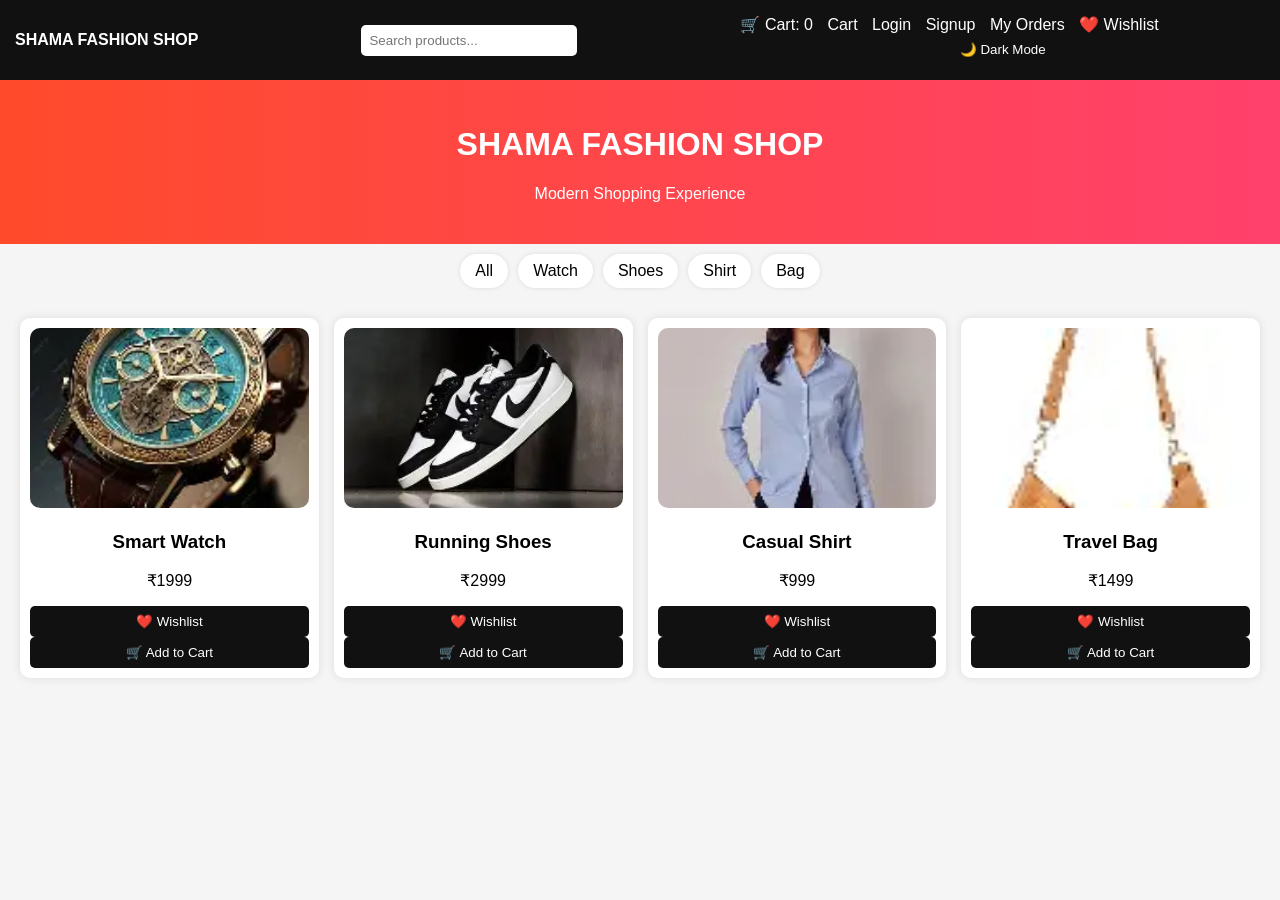
<file: index.html>
<!DOCTYPE html>
<html lang="en">
<head>
<meta charset="UTF-8">
<meta name="viewport" content="width=device-width, initial-scale=1.0">
<title>SHAMA Store</title>

<style>
body{
margin:0;
font-family:Arial;
background:#f5f5f5;
color:black;
}

/* NAV */
nav{
display:flex;
justify-content:space-between;
align-items:center;
background:#111;
color:white;
padding:15px;
flex-wrap:wrap;
}

nav a{
color:white;
text-decoration:none;
margin-left:10px;
}

/* SEARCH */
#search{
padding:8px;
border:none;
border-radius:5px;
width:200px;
}

/* HERO */
.hero{
text-align:center;
padding:25px;
background:linear-gradient(to right,#ff4b2b,#ff416c);
color:white;
}

/* CATEGORY */
.categories{
display:flex;
justify-content:center;
gap:10px;
padding:10px;
flex-wrap:wrap;
}

.cat{
background:white;
padding:8px 15px;
border-radius:20px;
cursor:pointer;
box-shadow:0 0 5px rgba(0,0,0,0.1);
color:black;
}

/* PRODUCTS */
.products{
display:grid;
grid-template-columns:repeat(auto-fit,minmax(200px,1fr));
gap:15px;
padding:20px;
}

.card{
background:white;
padding:10px;
border-radius:10px;
text-align:center;
box-shadow:0 0 10px rgba(0,0,0,0.1);
transition:0.3s;
color:black;
}

.card:hover{
transform:scale(1.05);
}

.card img{
width:100%;
height:180px;
object-fit:cover;
border-radius:10px;
cursor:pointer;
}

button{
background:#111;
color:white;
border:none;
padding:8px;
width:100%;
border-radius:5px;
cursor:pointer;
transition:0.3s;
}

button:hover{
background:#ff416c;
}

/* MOBILE */
@media(max-width:600px){
nav{flex-direction:column;gap:10px;text-align:center;}
#search{width:90%;}
.categories{flex-direction:column;align-items:center;}
}

/* DARK MODE */
.dark{
background:#111;
color:white;
}

.dark nav{
background:#000;
}

.dark .card{
background:#222;
color:white;
}

.dark .cat{
background:#333;
color:white;
border:1px solid #555;
}

.dark button{
background:#444;
}
</style>
</head>

<body>

<!-- NAV -->
<nav>
<div><b>SHAMA FASHION SHOP</b></div>

<input type="text" id="search" placeholder="Search products..." onkeyup="searchProduct()">

<div>
🛒 Cart: <span id="count">0</span>
<a href="cart.html">Cart</a>
<a href="login.html">Login</a>
<a href="signup.html">Signup</a>
<a href="orders.html">My Orders</a>
<a href="wishlist.html">❤️ Wishlist</a>

<button onclick="toggleTheme()">🌙 Dark Mode</button>
</div>
</nav>

<!-- HERO -->
<header class="hero">
<h1>SHAMA FASHION SHOP</h1>
<p>Modern Shopping Experience</p>
</header>

<!-- CATEGORY -->
<div class="categories">
<div class="cat" onclick="filter('all')">All</div>
<div class="cat" onclick="filter('watch')">Watch</div>
<div class="cat" onclick="filter('shoes')">Shoes</div>
<div class="cat" onclick="filter('shirt')">Shirt</div>
<div class="cat" onclick="filter('bag')">Bag</div>
</div>

<!-- PRODUCTS -->
<section class="products" id="list"></section>

<script src="products.js"></script>
<script src="cart.js"></script>

<script>
let count = JSON.parse(localStorage.getItem("cart"))?.length || 0;
document.getElementById("count").innerText = count;

// LOAD PRODUCTS
function loadProducts(){
let container = document.getElementById("list");

products.forEach(p=>{
let div = document.createElement("div");
div.className = "card";
div.setAttribute("data-type", p.type);

div.innerHTML = `
<a href="${p.type}.html">
<img src="${p.image}">
</a>

<h3>${p.name}</h3>
<p>₹${p.price}</p>

<button onclick="addWishlist('${p.name}',${p.price},'${p.image}')">
❤️ Wishlist
</button>

<button onclick="addCart('${p.name}',${p.price})">
🛒 Add to Cart
</button>
`;

container.appendChild(div);
});
}

// WISHLIST
function addWishlist(name, price, image){
let wishlist = JSON.parse(localStorage.getItem("wishlist")) || [];
wishlist.push({name, price, image});
localStorage.setItem("wishlist", JSON.stringify(wishlist));
alert(name + " added to wishlist ❤️");
}

// SEARCH
function searchProduct(){
let input = document.getElementById("search").value.toLowerCase();
let cards = document.querySelectorAll(".card");

cards.forEach(card=>{
let name = card.querySelector("h3").innerText.toLowerCase();
card.style.display = name.includes(input) ? "block" : "none";
});
}

// FILTER
function filter(type){
let cards = document.querySelectorAll(".card");

cards.forEach(card=>{
if(type === "all"){
card.style.display = "block";
}else{
card.style.display = card.getAttribute("data-type") === type ? "block" : "none";
}
});
}

// DARK MODE
function toggleTheme(){
document.body.classList.toggle("dark");

if(document.body.classList.contains("dark")){
localStorage.setItem("theme","dark");
}else{
localStorage.setItem("theme","light");
}
}

window.onload = function(){
loadProducts();

let theme = localStorage.getItem("theme");
if(theme === "dark"){
document.body.classList.add("dark");
}
}
</script>

</body>
</html>
</file>
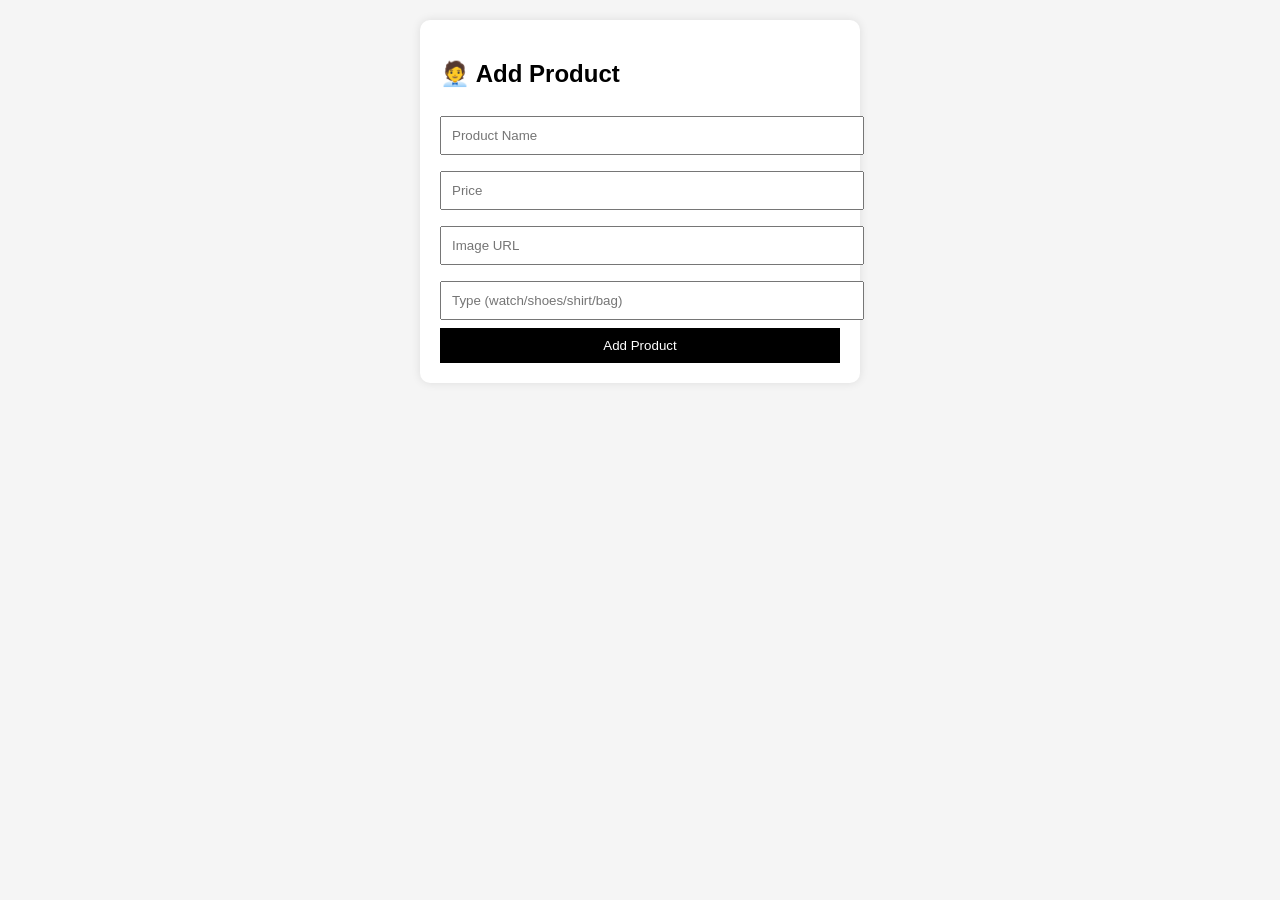
<file: admin.html>
<!DOCTYPE html>
<html>
<head>
<meta charset="UTF-8">
<title>Admin Panel</title>

<style>
body{
font-family:Arial;
background:#f5f5f5;
margin:0;
padding:20px;
}

.box{
max-width:400px;
margin:auto;
background:white;
padding:20px;
border-radius:10px;
box-shadow:0 0 10px rgba(0,0,0,0.1);
}

input{
width:100%;
padding:10px;
margin:8px 0;
}

button{
width:100%;
padding:10px;
background:black;
color:white;
border:none;
cursor:pointer;
}
</style>
</head>

<body>

<div class="box">

<h2>🧑‍💼 Add Product</h2>

<input type="text" id="name" placeholder="Product Name">
<input type="number" id="price" placeholder="Price">
<input type="text" id="image" placeholder="Image URL">
<input type="text" id="type" placeholder="Type (watch/shoes/shirt/bag)">

<button onclick="addProduct()">Add Product</button>

</div>

<script>
function addProduct(){

let name = document.getElementById("name").value;
let price = document.getElementById("price").value;
let image = document.getElementById("image").value;
let type = document.getElementById("type").value;

let products = JSON.parse(localStorage.getItem("products")) || [];

products.push({
name:name,
price:Number(price),
image:image,
type:type
});

localStorage.setItem("products", JSON.stringify(products));

alert("Product Added Successfully ✅");
}
</script>

</body>
</html>
</file>
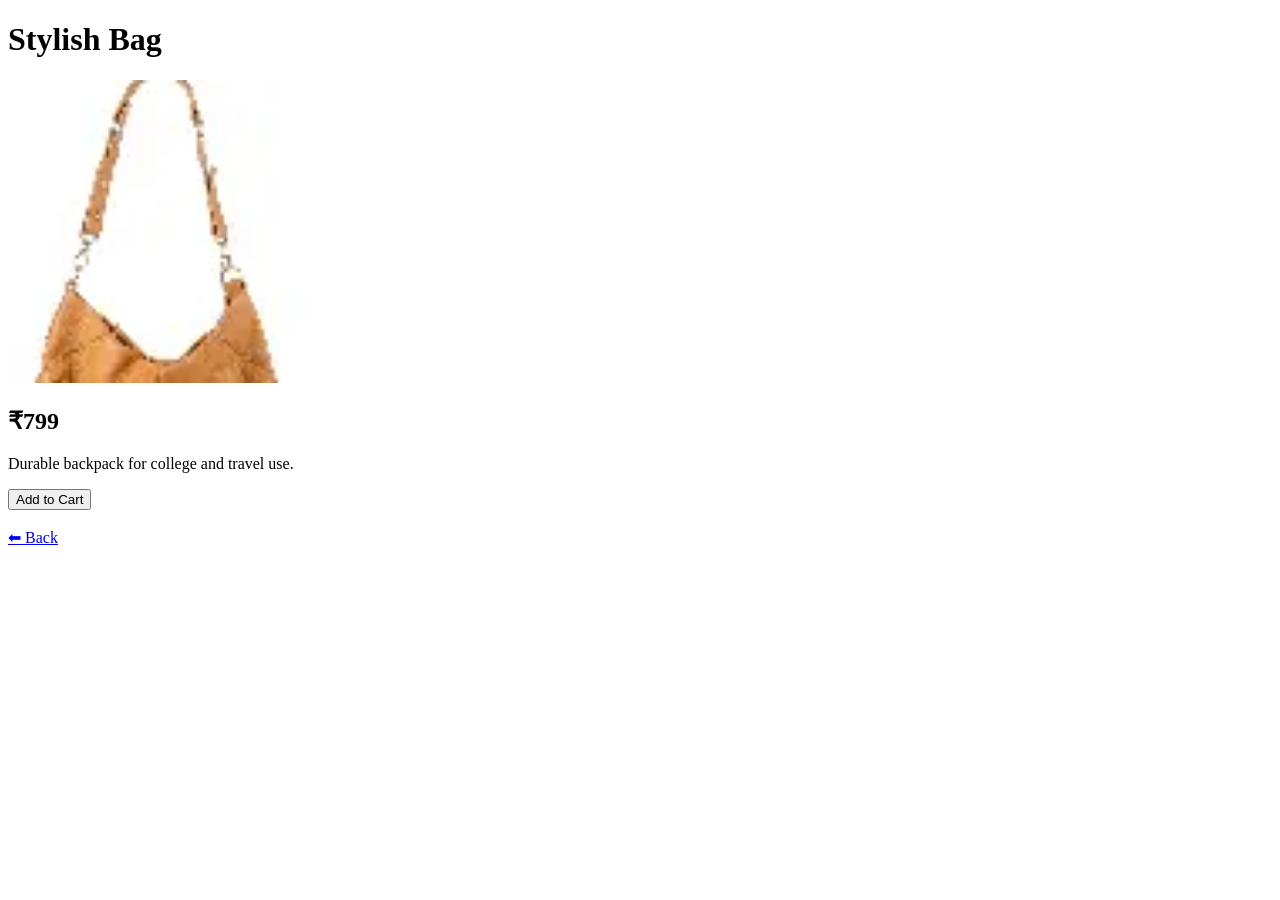
<file: bag.html>
<!DOCTYPE html>
<html>
<head>
<title>Bag Details</title>
</head>
<body>

<h1>Stylish Bag</h1>

<img src="bag.jpg" width="300">

<h2>₹799</h2>

<p>Durable backpack for college and travel use.</p>

<button onclick="addCart('Bag',799)">Add to Cart</button>

<br><br>
<a href="index.html">⬅ Back</a>

<script>
function addCart(name, price){
    let cart = JSON.parse(localStorage.getItem("cart")) || [];
    cart.push({name, price});
    localStorage.setItem("cart", JSON.stringify(cart));
    alert(name + " added to cart");
}
</script>

</body>
</html>
</file>
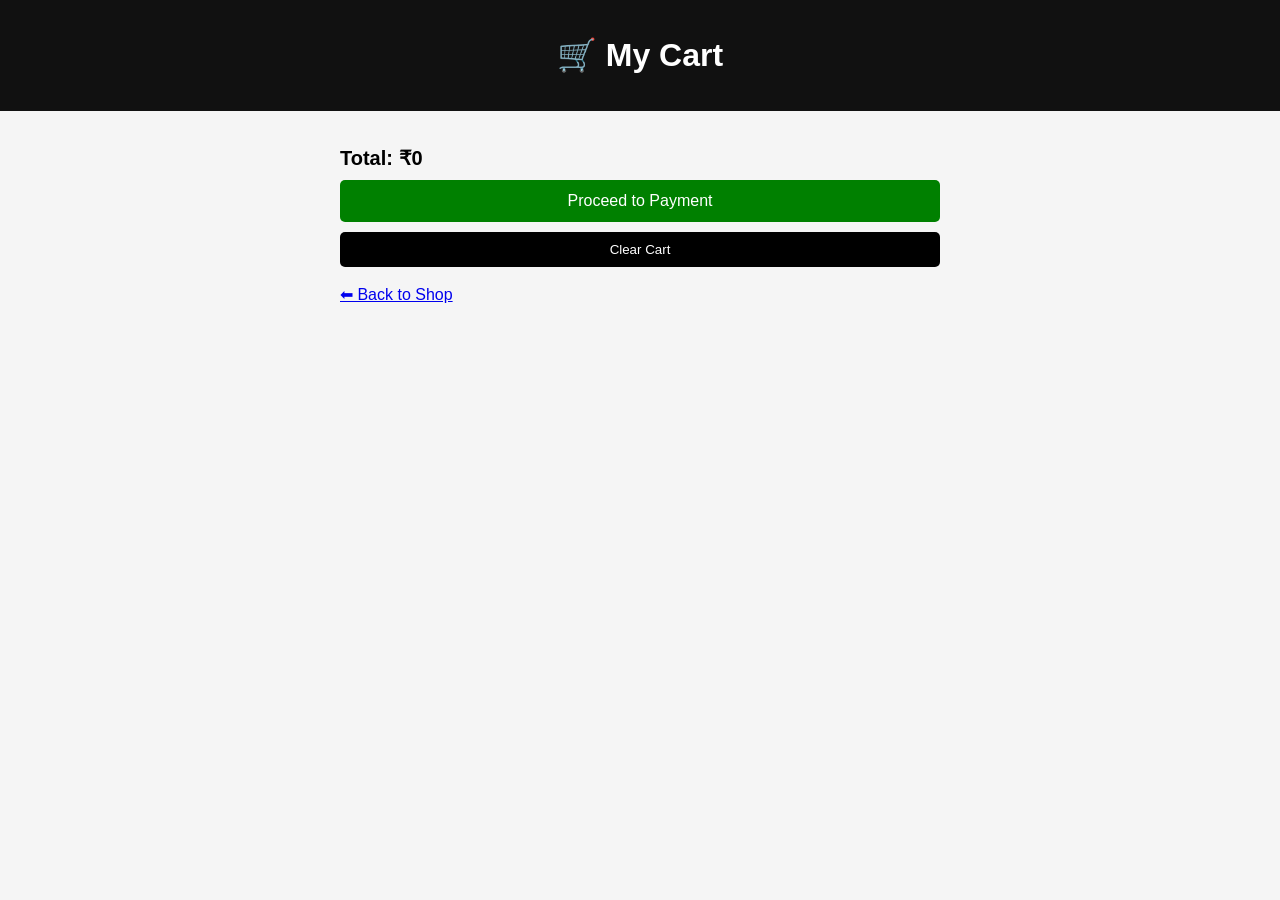
<file: cart.html>
<!DOCTYPE html>
<html>
<head>
<meta charset="UTF-8">
<title>Cart</title>

<style>
body{
font-family:Arial;
margin:0;
background:#f5f5f5;
}

header{
background:#111;
color:white;
padding:15px;
text-align:center;
}

.container{
padding:20px;
max-width:600px;
margin:auto;
}

.item{
background:white;
padding:10px;
margin-bottom:10px;
border-radius:8px;
display:flex;
justify-content:space-between;
align-items:center;
box-shadow:0 0 5px rgba(0,0,0,0.1);
}

button{
cursor:pointer;
border:none;
padding:6px 10px;
border-radius:5px;
}

.remove{
background:#ff416c;
color:white;
}

.clear{
background:black;
color:white;
margin-top:10px;
width:100%;
padding:10px;
}

.pay{
background:green;
color:white;
width:100%;
padding:12px;
margin-top:10px;
font-size:16px;
}

.total{
font-size:20px;
font-weight:bold;
margin-top:15px;
}
</style>
</head>

<body>

<header>
<h1>🛒 My Cart</h1>
</header>

<div class="container">

<div id="items"></div>

<div class="total" id="total"></div>

<button class="pay" onclick="goPay()">Proceed to Payment</button>

<button class="clear" onclick="clearCart()">Clear Cart</button>

<br><br>
<a href="index.html">⬅ Back to Shop</a>

</div>

<script>
let cart = JSON.parse(localStorage.getItem("cart")) || [];

function loadCart(){

let container = document.getElementById("items");
container.innerHTML = "";

let total = 0;

cart.forEach((item,index)=>{

let div = document.createElement("div");
div.className = "item";

div.innerHTML = `
<span>
${item.name} - ₹${item.price} × ${item.qty}
</span>

<div>
<button onclick="changeQty(${index}, -1)">-</button>
<button onclick="changeQty(${index}, 1)">+</button>
<button class="remove" onclick="removeItem(${index})">Remove</button>
</div>
`;

container.appendChild(div);

total += item.price * item.qty;
});

document.getElementById("total").innerText = "Total: ₹" + total;
}

function removeItem(index){
cart.splice(index,1);
localStorage.setItem("cart",JSON.stringify(cart));
loadCart();
}

function clearCart(){
cart = [];
localStorage.removeItem("cart");
loadCart();
}

function goPay(){
if(cart.length == 0){
alert("Cart is empty!");
return;
}
window.location.href = "payment.html";
}

loadCart();
function changeQty(index, change){

if(cart[index].qty + change <= 0){
cart.splice(index,1);
}else{
cart[index].qty += change;
}

localStorage.setItem("cart", JSON.stringify(cart));
loadCart();
}
</script>

</body>
</html>
</file>
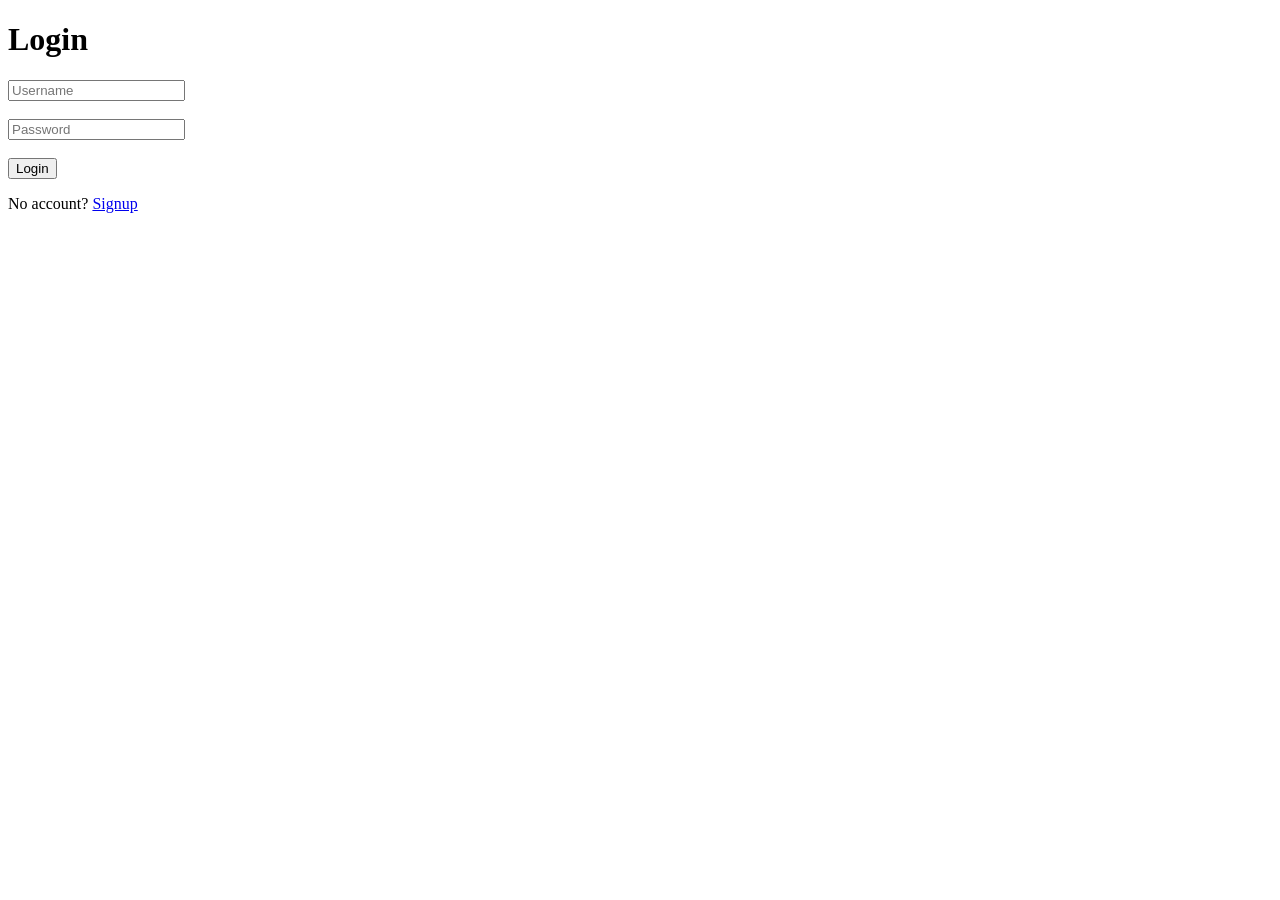
<file: login.html>
<!DOCTYPE html>
<html>
<head>
<title>Login</title>
</head>
<body>

<h1>Login</h1>

<input id="user" placeholder="Username"><br><br>
<input id="pass" type="password" placeholder="Password"><br><br>

<button onclick="login()">Login</button>

<p>No account? <a href="signup.html">Signup</a></p>

<script>
function login(){
let u = document.getElementById("user").value;
let p = document.getElementById("pass").value;

let su = localStorage.getItem("user");
let sp = localStorage.getItem("pass");

if(u == su && p == sp){
alert("Login success");
window.location.href = "index.html";
}else{
alert("Wrong details");
}
}
</script>

</body>
</html>
</file>
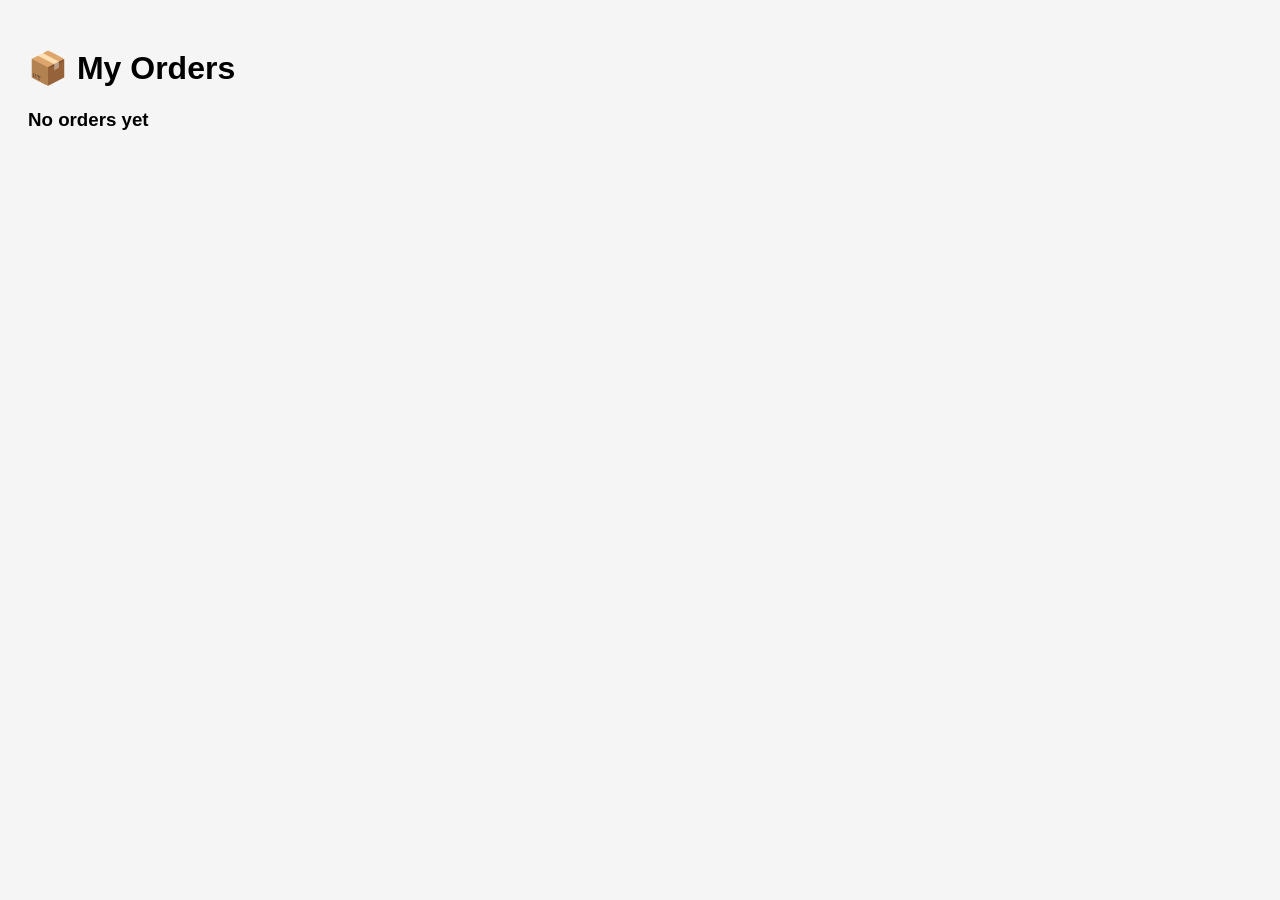
<file: orders.html>
<!DOCTYPE html>
<html>
<head>
<title>My Orders</title>
<style>
body{
font-family:Arial;
background:#f5f5f5;
padding:20px;
}

.order{
background:white;
padding:15px;
margin-bottom:10px;
border-radius:10px;
box-shadow:0 0 5px rgba(0,0,0,0.1);
}
</style>
</head>

<body>

<h1>📦 My Orders</h1>

<div id="list"></div>

<script>
let orders = JSON.parse(localStorage.getItem("orders")) || [];

let container = document.getElementById("list");

if(orders.length === 0){
container.innerHTML = "<h3>No orders yet</h3>";
}

orders.forEach(order=>{
container.innerHTML += `
<div class="order">
<h3>🧾 Order</h3>
<p>💰 Amount: ₹${order.amount || 0}</p>
<p>📅 Date: ${order.date || "N/A"}</p>
</div>
`;
});
</script>

</body>
</html>
</file>
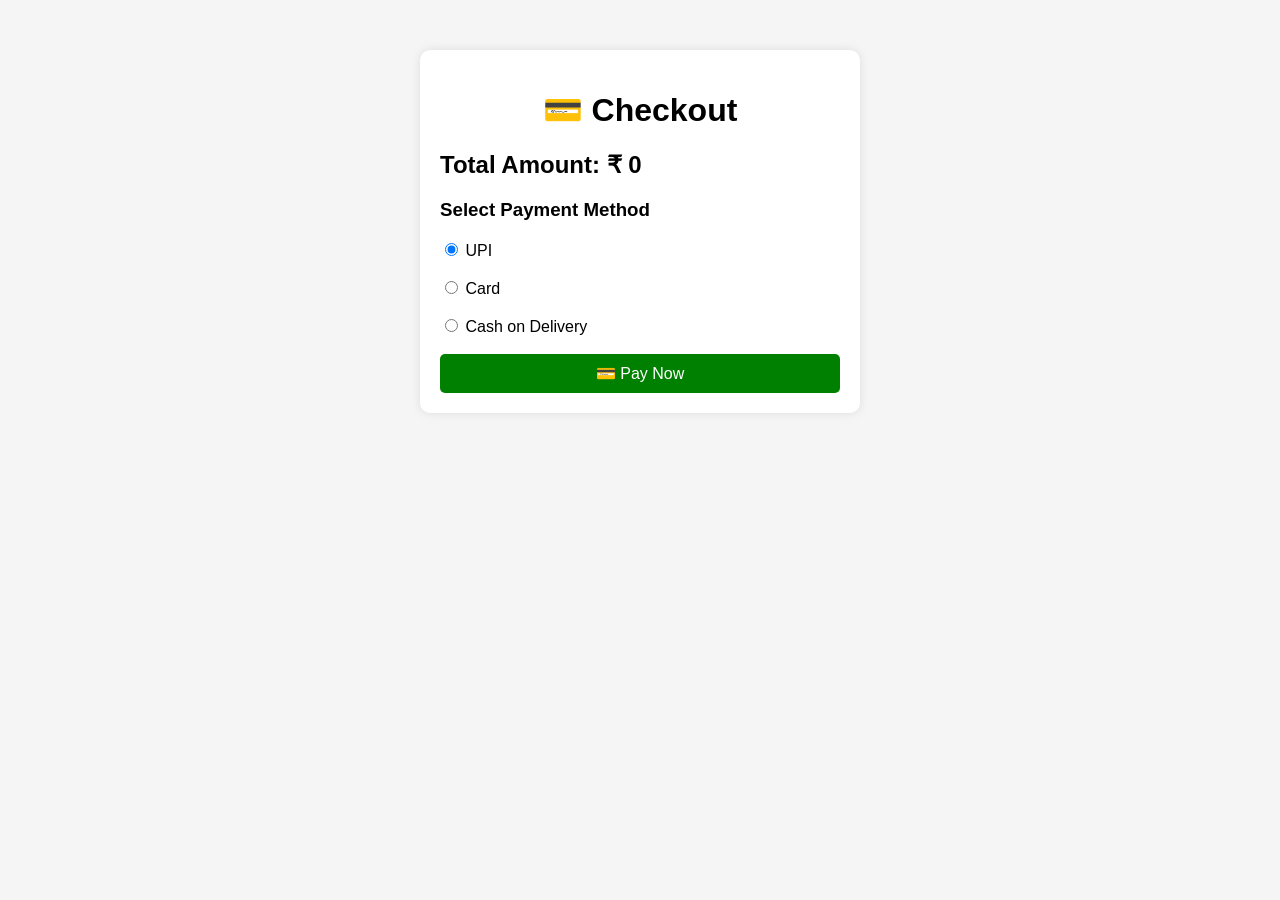
<file: payment.html>
<!DOCTYPE html>
<html>
<head>
<meta charset="UTF-8">
<title>Payment</title>

<style>
body{
font-family:Arial;
background:#f5f5f5;
margin:0;
}

.box{
max-width:400px;
margin:50px auto;
background:white;
padding:20px;
border-radius:10px;
box-shadow:0 0 10px rgba(0,0,0,0.1);
}

h1{
text-align:center;
}

.total{
font-size:20px;
font-weight:bold;
margin:10px 0;
}

button{
width:100%;
padding:10px;
background:green;
color:white;
border:none;
border-radius:5px;
cursor:pointer;
font-size:16px;
}

button:hover{
background:#111;
}
</style>
</head>

<body>

<div class="box">

<h1>💳 Checkout</h1>

<h2>Total Amount: <span id="total"></span></h2>

<h3>Select Payment Method</h3>

<input type="radio" name="pay" checked> UPI<br><br>
<input type="radio" name="pay"> Card<br><br>
<input type="radio" name="pay"> Cash on Delivery<br><br>

<button onclick="pay()">💳 Pay Now</button>

</div>

<script>
let cart = JSON.parse(localStorage.getItem("cart")) || [];

// total calculate (safe)
let total = 0;

cart.forEach(item=>{
total += (item.price || 0) * (item.qty || 1);
});

document.getElementById("total").innerText = "₹ " + total;

function pay(){

let cart = JSON.parse(localStorage.getItem("cart")) || [];

// ❌ empty cart stop pannum
if(cart.length === 0){
alert("Cart is empty!");
return;
}

let orders = JSON.parse(localStorage.getItem("orders")) || [];

let totalAmount = 0;

cart.forEach(item=>{
totalAmount += (item.price || 0) * (item.qty || 1);
});

let newOrder = {
items: cart,
amount: totalAmount,
date: new Date().toLocaleDateString('en-GB')
};

orders.push(newOrder);

localStorage.setItem("orders", JSON.stringify(orders));

alert("Payment Successful 🎉");

localStorage.removeItem("cart");

window.location.href = "success.html";
}
</script>
</body>
</html>
</file>
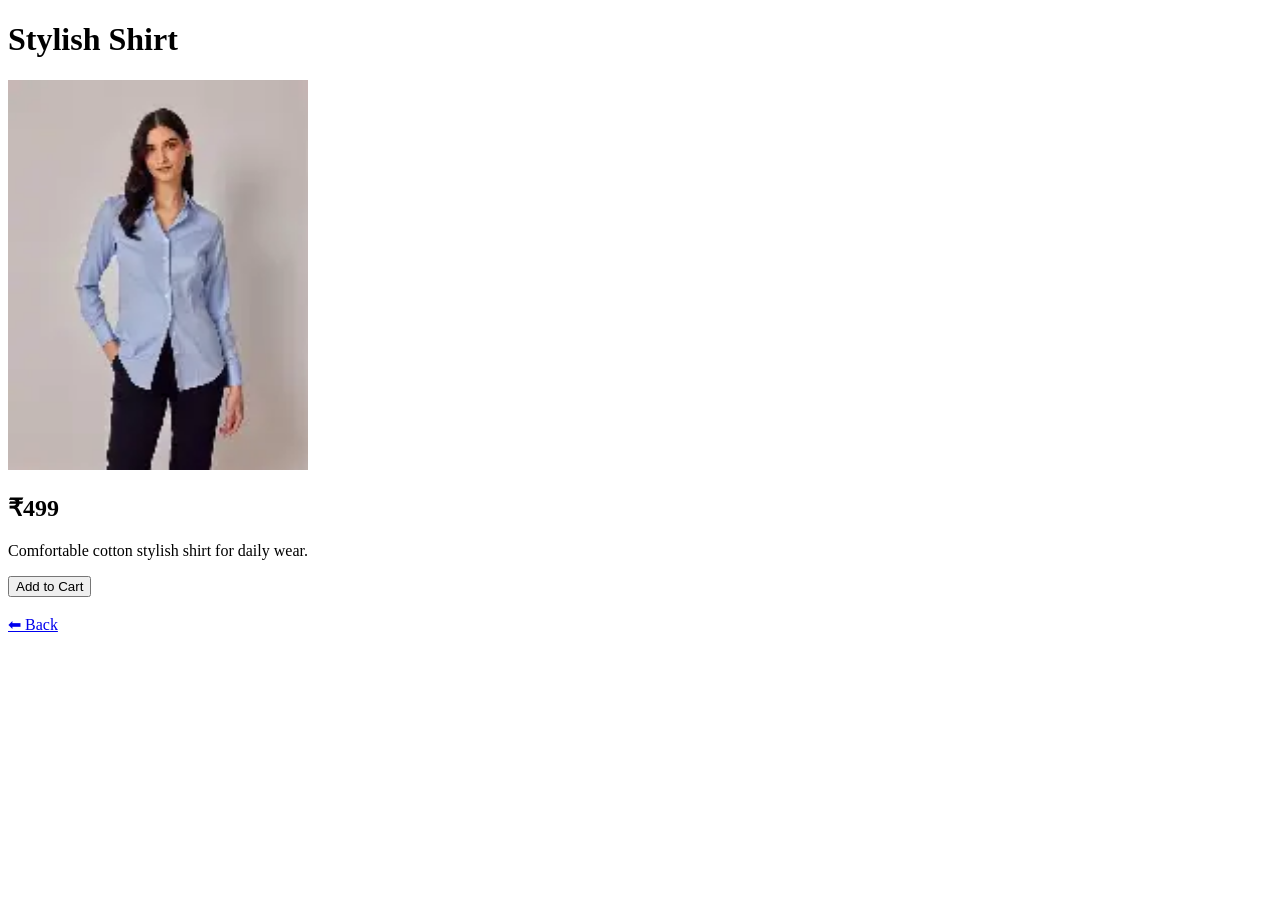
<file: shirt.html>
<!DOCTYPE html>
<html>
<head>
<title>Shirt Details</title>
</head>
<body>

<h1>Stylish Shirt</h1>

<img src="shirt.jpg" width="300">

<h2>₹499</h2>

<p>Comfortable cotton stylish shirt for daily wear.</p>

<button onclick="addCart('Shirt',499)">Add to Cart</button>

<br><br>
<a href="index.html">⬅ Back</a>

<script>
function addCart(name, price){
    let cart = JSON.parse(localStorage.getItem("cart")) || [];
    cart.push({name, price});
    localStorage.setItem("cart", JSON.stringify(cart));
    alert(name + " added to cart");
}
</script>

</body>
</html>
</file>
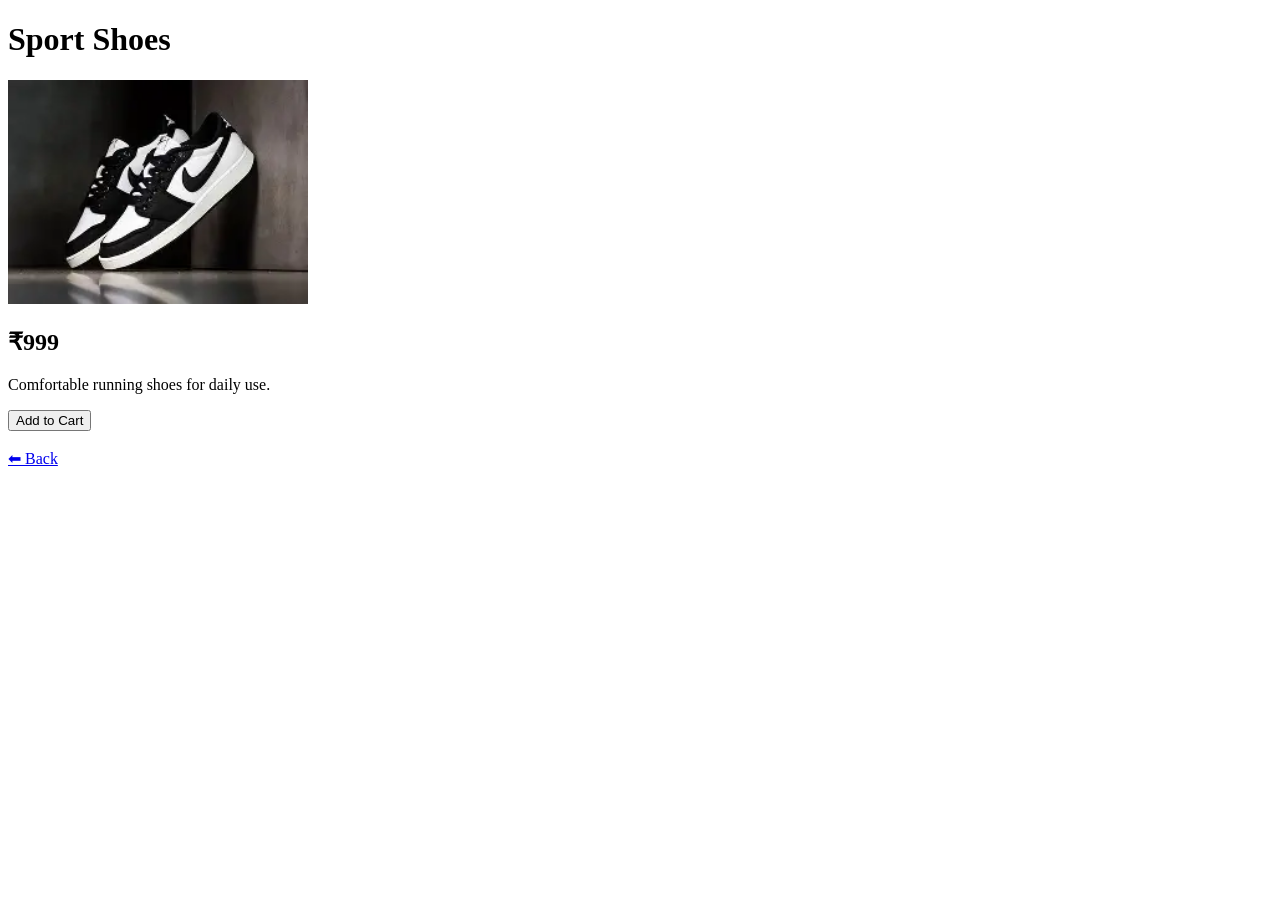
<file: shoes.html>
<!DOCTYPE html>
<html>
<head>
<title>Shoes Details</title>
</head>
<body>

<h1>Sport Shoes</h1>

<img src="shoes.jpg" width="300">

<h2>₹999</h2>

<p>Comfortable running shoes for daily use.</p>

<button onclick="addCart('Shoes',999)">Add to Cart</button>

<br><br>
<a href="index.html">⬅ Back</a>

<script>
function addCart(name, price){
    let cart = JSON.parse(localStorage.getItem("cart")) || [];
    cart.push({name, price});
    localStorage.setItem("cart", JSON.stringify(cart));
    alert(name + " added to cart");
}
</script>

</body>
</html>
</file>
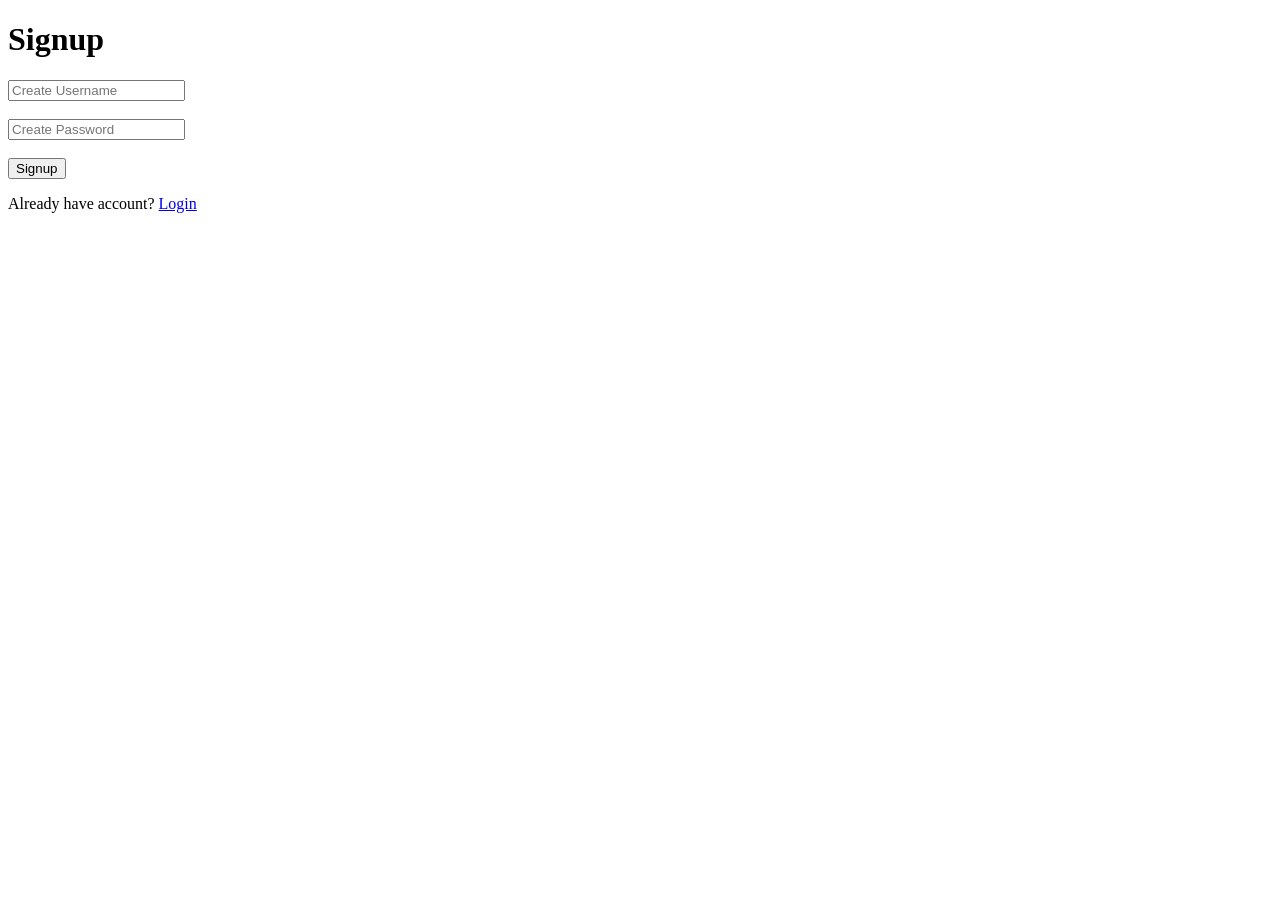
<file: signup.html>
<!DOCTYPE html>
<html>
<head>
<title>Signup</title>
</head>
<body>

<h1>Signup</h1>

<input id="user" placeholder="Create Username"><br><br>
<input id="pass" type="password" placeholder="Create Password"><br><br>

<button onclick="signup()">Signup</button>

<p>Already have account? <a href="login.html">Login</a></p>

<script>
function signup(){
let u = document.getElementById("user").value;
let p = document.getElementById("pass").value;

localStorage.setItem("user", u);
localStorage.setItem("pass", p);

alert("Signup success");
window.location.href = "login.html";
}
</script>

</body>
</html>
</file>
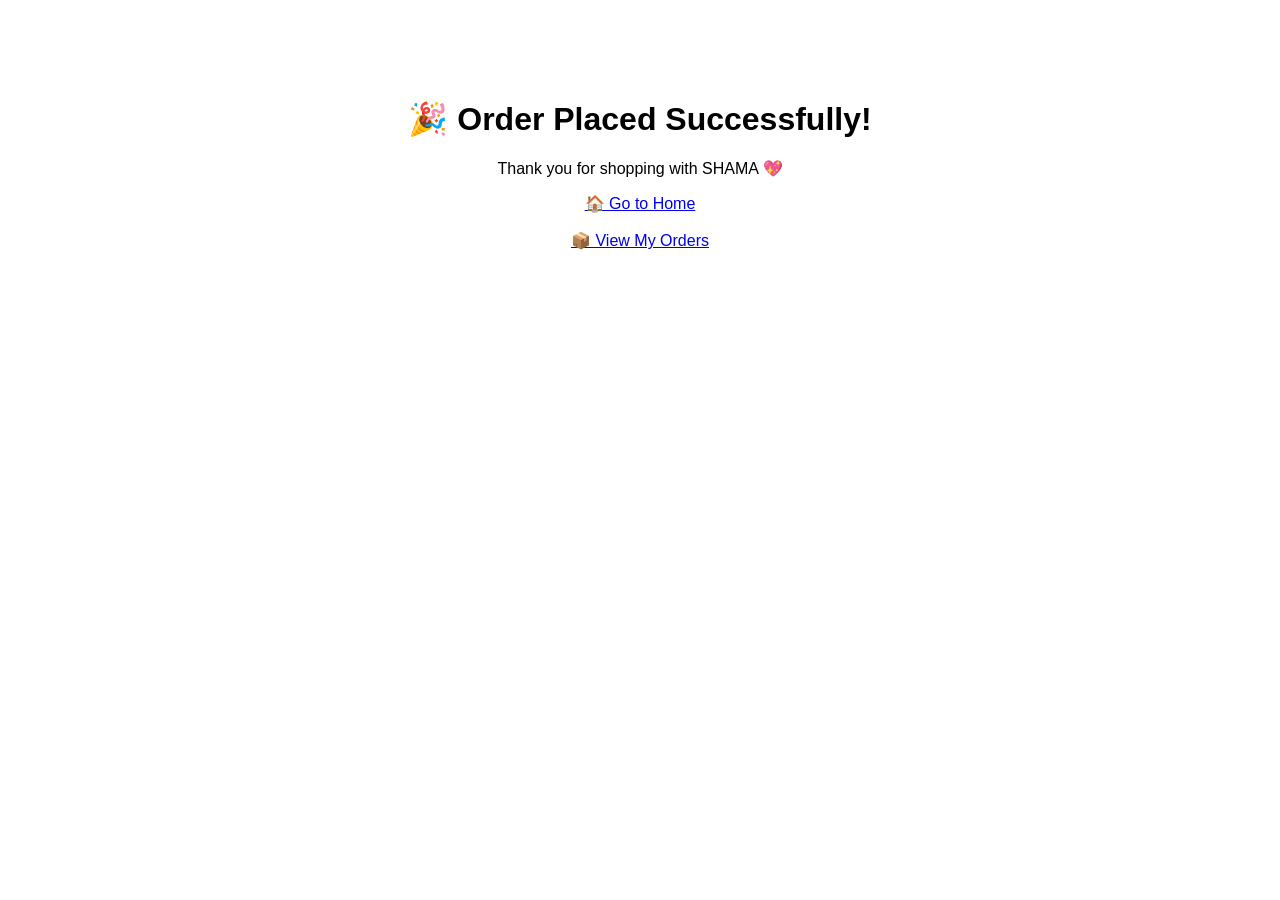
<file: success.html>
<!DOCTYPE html>
<html>
<head>
<title>Order Success</title>
</head>

<body style="text-align:center;font-family:Arial;margin-top:100px;">

<h1>🎉 Order Placed Successfully!</h1>

<p>Thank you for shopping with SHAMA 💖</p>

<a href="index.html">🏠 Go to Home</a>

<br><br>
<a href="orders.html">📦 View My Orders</a>

</body>
</html>
</file>
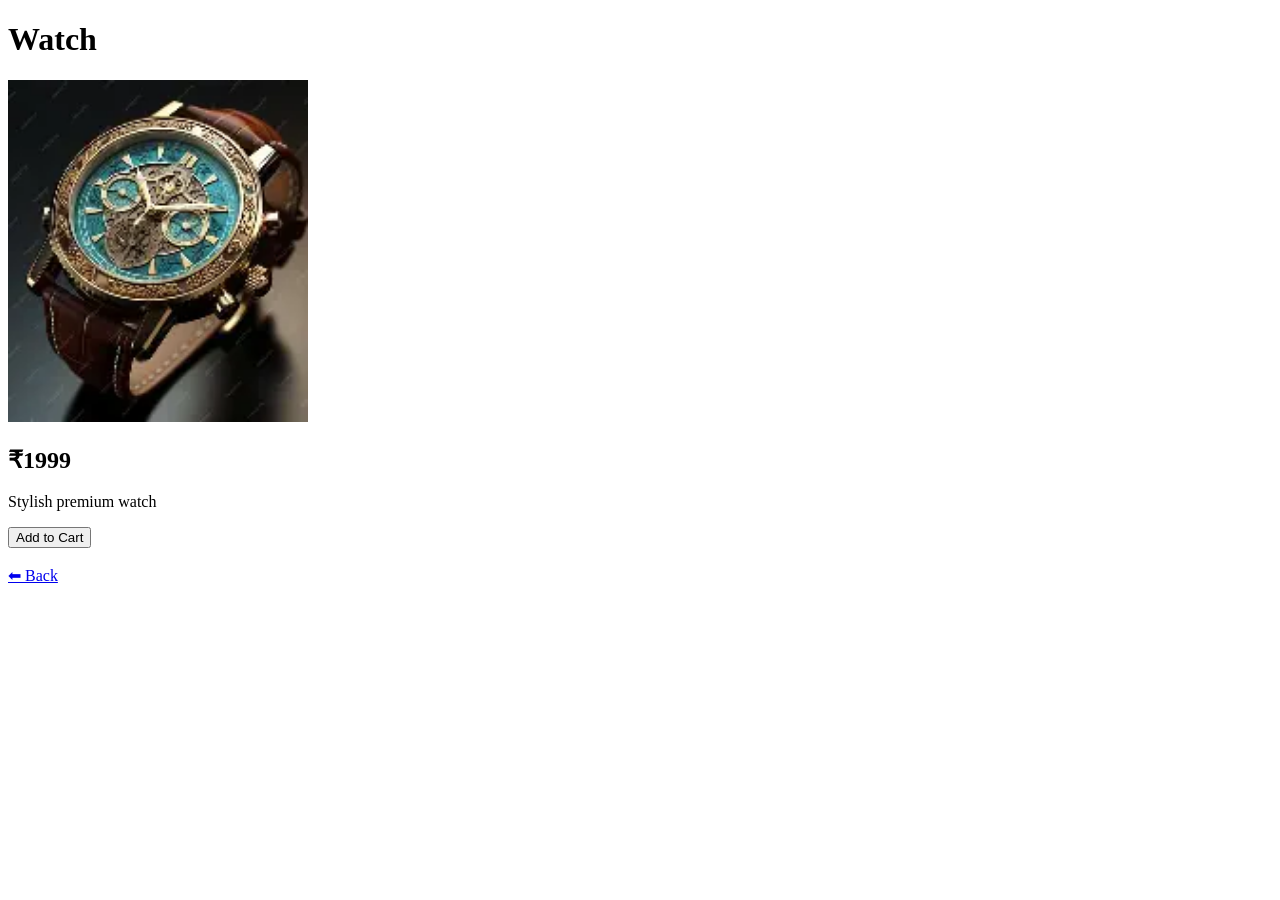
<file: watch.html>
<!DOCTYPE html>
<html>
<head>
<title>Watch Details</title>
</head>
<body>

<h1>Watch</h1>

<img src="watch.jpg" width="300">

<h2>₹1999</h2>

<p>Stylish premium watch</p>

<button onclick="addCart('Watch',1999)">Add to Cart</button>

<br><br>
<a href="index.html">⬅ Back</a>

<script>
function addCart(name, price){
    let cart = JSON.parse(localStorage.getItem("cart")) || [];
    cart.push({name, price});
    localStorage.setItem("cart", JSON.stringify(cart));
    alert(name + " added to cart");
}
</script>

</body>
</html>
</file>
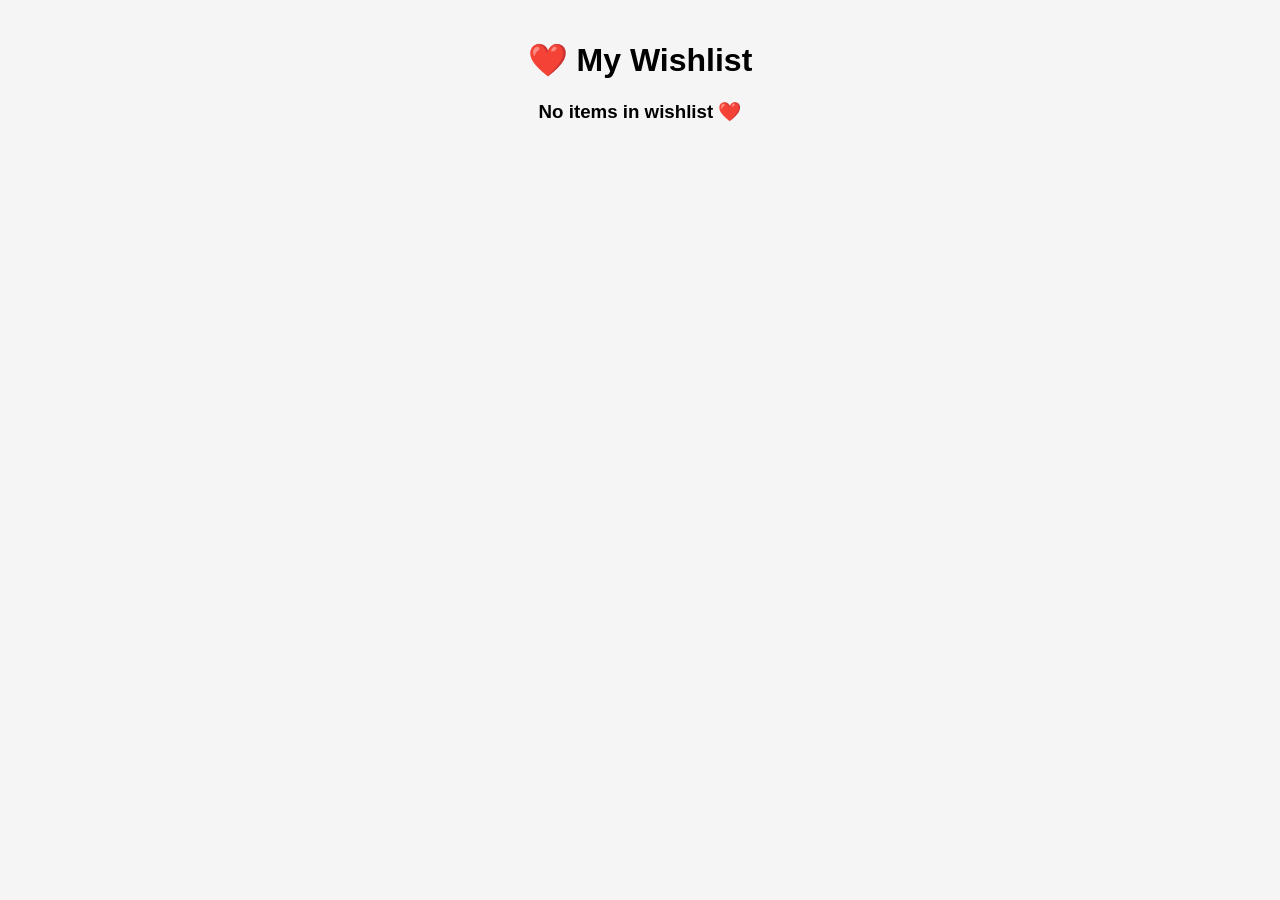
<file: wishlist.html>
<!DOCTYPE html>
<html>
<head>
<meta charset="UTF-8">
<title>Wishlist</title>

<style>
body{
font-family:Arial;
background:#f5f5f5;
margin:0;
padding:20px;
}

h1{
text-align:center;
}

.container{
max-width:600px;
margin:auto;
}

.item{
background:white;
padding:10px;
margin-bottom:10px;
border-radius:10px;
box-shadow:0 0 5px rgba(0,0,0,0.1);
display:flex;
justify-content:space-between;
align-items:center;
gap:10px;
}

.item img{
width:60px;
height:60px;
object-fit:cover;
border-radius:8px;
}

.buttons{
display:flex;
flex-direction:column;
gap:5px;
}

button{
padding:6px 10px;
border:none;
border-radius:5px;
cursor:pointer;
font-size:12px;
}

.cart{
background:green;
color:white;
}

.remove{
background:red;
color:white;
}
</style>
</head>

<body>

<h1>❤️ My Wishlist</h1>

<div class="container" id="list"></div>

<script>
let wishlist = JSON.parse(localStorage.getItem("wishlist")) || [];
let container = document.getElementById("list");

function render(){

container.innerHTML = "";

if(wishlist.length === 0){
container.innerHTML = "<h3 style='text-align:center'>No items in wishlist ❤️</h3>";
return;
}

wishlist.forEach((item,index)=>{
container.innerHTML += `
<div class="item">
<img src="${item.image}">

<div>
<h3>${item.name}</h3>
<p>₹${item.price}</p>
</div>

<div class="buttons">
<button class="cart" onclick="moveToCart(${index})">🛒 Add to Cart</button>
<button class="remove" onclick="removeItem(${index})">Remove</button>
</div>

</div>
`;
});
}

function moveToCart(index){

let cart = JSON.parse(localStorage.getItem("cart")) || [];

let item = wishlist[index];

let existing = cart.find(i => i.name === item.name);

if(existing){
existing.qty += 1;
}else{
cart.push({
name: item.name,
price: item.price,
qty: 1
});
}

localStorage.setItem("cart", JSON.stringify(cart));

wishlist.splice(index,1);
localStorage.setItem("wishlist", JSON.stringify(wishlist));

alert("Moved to cart 🛒");

render();
}

function removeItem(index){
wishlist.splice(index,1);
localStorage.setItem("wishlist", JSON.stringify(wishlist));
render();
}

render();
</script>

</body>
</html>
</file>
